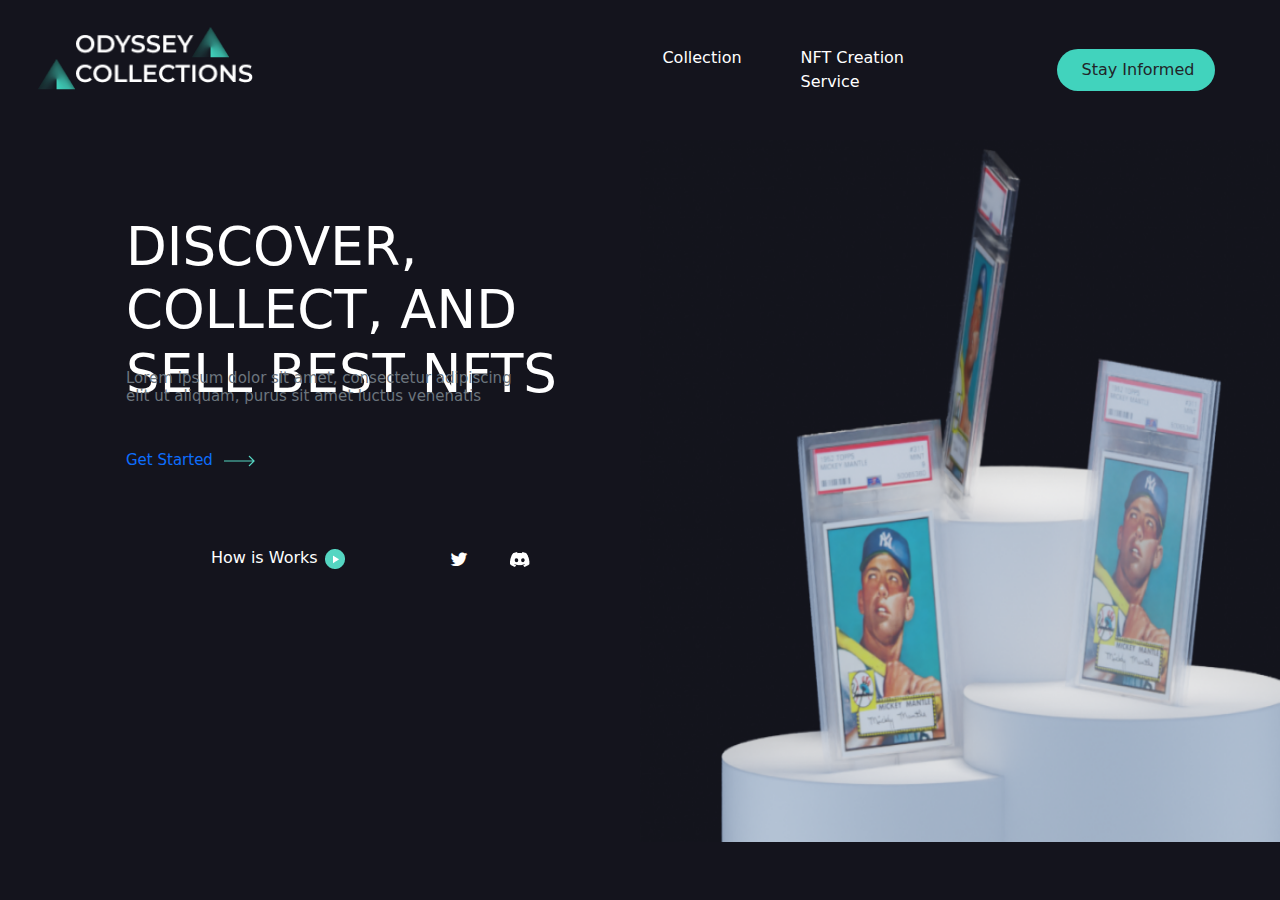
<file: index.html>
<!DOCTYPE html>
<html lang="en">

<head>
    <meta charset="utf-8">
    <meta name="viewport" content="width=device-width, initial-scale=1.0, shrink-to-fit=no">
    <title>ODYSSEY-COLLECTIONS</title>
    <link rel="stylesheet" href="assets/bootstrap/css/bootstrap.min.css">
    <link rel="stylesheet" href="assets/fonts/font-awesome.min.css">
    <link rel="stylesheet" href="assets/css/Contact-Form-Clean-1.css">
    <link rel="stylesheet" href="assets/css/Contact-Form-Clean.css">
    <link rel="stylesheet" href="assets/css/Footer-Basic.css">
    <link rel="stylesheet" href="assets/css/Footer-Dark.css">
    <link rel="stylesheet" href="assets/css/styles.css">
</head>

<body style="Body: background: #14141D;background: #14141D;">
    <section>
        <div id="topdiv">
            <nav class="navbar navbar-light navbar-expand-md" style="margin-right: 53px;margin-left: 5px;">
                <div class="container-fluid"><a class="navbar-brand" id="logo" href="#"><img class="triangle-1" src="assets/img/Polygon%202.png"><img class="triangle-2" src="assets/img/Polygon%202.png"></a><button data-bs-toggle="collapse" class="navbar-toggler" data-bs-target="#navcol-1"><span class="visually-hidden">Toggle navigation</span><span class="navbar-toggler-icon"></span></button>
                    <div class="collapse navbar-collapse d-xl-flex mx-auto" id="navcol-1">
                        <ul class="navbar-nav mx-auto" style="padding-left: 0px;margin-left: 34.2px;">
                            <li class="nav-item d-xl-flex" id="Collection"><a class="nav-link active" id="Collection" href="#" style="text-align: center;" target="_parent">Collection</a></li>
                            <li class="nav-item active" id="Nav-NFT"><a class="nav-link" id="NFT" href="gettingStarted.html">NFT Creation Service</a></li>
                        </ul><button class="btn" id="button1" type="button">Stay Informed</button>
                    </div>
                </div>
            </nav>
        </div>
        <div id="middleDiv" style="margin-bottom: -20px;">
            <div class="container text-end" id="cards"><img class="float-end d-lg-flex picture" src="assets/img/image%203.png"></div>
            <div class="col" id="left-text">
                <h1 class="text-uppercase text-start text-white" id="heading1"><br>Discover, collect, and sell best NFTs<br><br></h1>
                <div class="row">
                    <div class="col">
                        <h1 class="text-start text-muted" id="heading2"><br>Lorem ipsum dolor sit amet, consectetur adipiscing elit ut aliquam, purus sit amet luctus venenatis<br><br><br></h1>
                    </div>
                </div>
                <div class="row">
                    <div class="col">
                        <h1 class="text-start text-primary" id="heading3">Get Started<a href="gettingStarted.html"><img id="image1" class="arrow1" src="assets/img/Rectangle%2011.png"></a></h1>
                    </div>
                </div>
            </div>
        </div>
        <div class="mb-auto" id="bottomDiv">
            <div class="container" id="bottom" style="width: 1057px;">
                <div class="row">
                    <div class="col-md-6 col-auto" style="height: 40px;">
                        <p class="text-center text-white" id="Paragraph1" style="padding-right: 0px;">How is Works<a id="circle-triagle" href="#"><img id="cirlce" src="assets/img/Ellipse%201.png"><img id="poly" src="assets/img/Polygon%201.png"></a><a id="twitter" href="#"><i class="fa fa-twitter" style="color: var(--bs-body-bg);font-size: 19px;"></i></a><a id="discord" href="#"><img src="assets/img/Vector.png"></a></p>
                    </div>
                </div>
            </div>
        </div>
    </section>
    <script src="assets/js/jquery.min.js"></script>
    <script src="assets/bootstrap/js/bootstrap.min.js"></script>
</body>

</html>
</file>
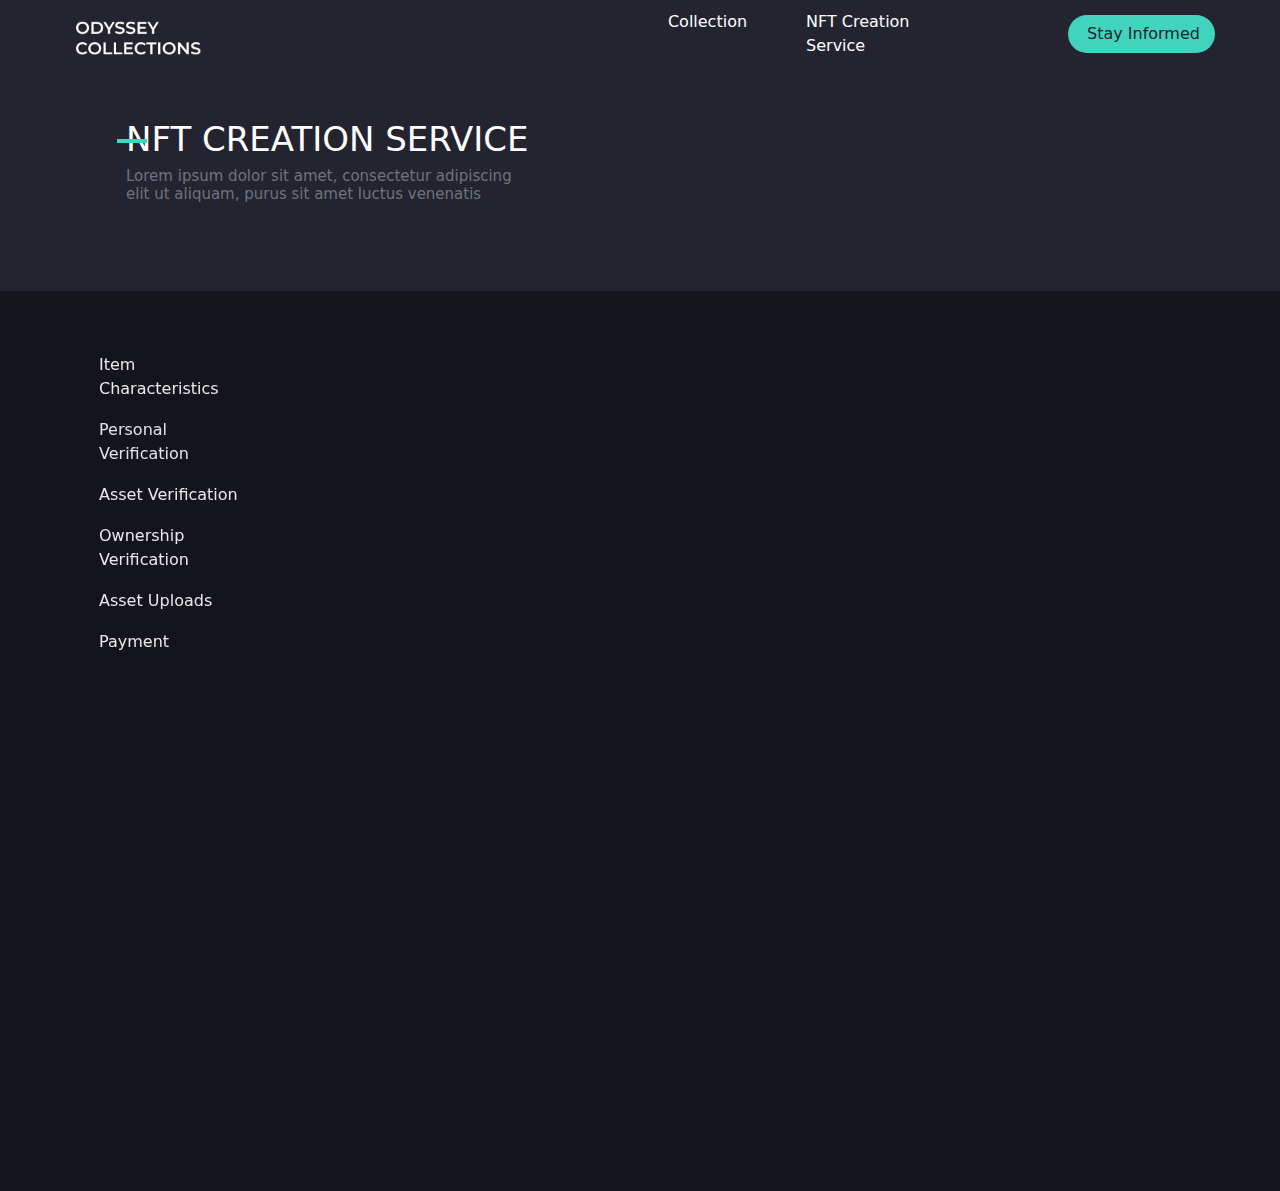
<file: gettingStarted.html>
<!DOCTYPE html>
<html lang="en">

<head>
    <meta charset="utf-8">
    <meta name="viewport" content="width=device-width, initial-scale=1.0, shrink-to-fit=no">
    <title>ODYSSEY-COLLECTIONS</title>
    <link rel="stylesheet" href="assets/bootstrap/css/bootstrap.min.css">
    <link rel="stylesheet" href="assets/fonts/font-awesome.min.css">
    <link rel="stylesheet" href="assets/css/Contact-Form-Clean-1.css">
    <link rel="stylesheet" href="assets/css/Contact-Form-Clean.css">
    <link rel="stylesheet" href="assets/css/Footer-Basic.css">
    <link rel="stylesheet" href="assets/css/Footer-Dark.css">
    <link rel="stylesheet" href="assets/css/styles.css">
</head>

<body style="background: #23242F;">
    <section id="section-1">
        <div id="topdiv">
            <nav class="navbar navbar-light navbar-expand-md" style="margin-right: 53px;margin-left: 5px;height: 67px;">
                <div class="container-fluid"><a class="navbar-brand" id="logo" href="#" style="width: 125px;margin-top: -20px;"></a><button data-bs-toggle="collapse" class="navbar-toggler" data-bs-target="#navcol-1"><span class="visually-hidden">Toggle navigation</span><span class="navbar-toggler-icon"></span></button>
                    <div class="collapse navbar-collapse d-xl-flex mx-auto" id="navcol-1">
                        <ul class="navbar-nav mx-auto" style="padding-left: 0px;margin-left: 34.2px;">
                            <li class="nav-item d-xl-flex" id="Collection"><a class="nav-link active" id="Collection" href="index.html" style="text-align: center;">Collection</a></li>
                            <li class="nav-item" id="Nav-NFT"><a class="nav-link" id="NFT" href="#">NFT Creation Service</a></li>
                        </ul><button class="btn" id="button1" type="button" style="width: 147px;height: 38px;">Stay Informed</button>
                    </div>
                </div>
            </nav>
        </div>
        <div id="middleDiv" style="margin-bottom: -20px;">
            <div class="col" id="left-text">
                <h1 class="text-uppercase text-start text-white" id="heading1" style="font-size: 34px;width: 524px;height: auto;"><br>NFT CREATION SERVICE<img class="rec-tab" src="assets/img/Rectangle%2023.png"></h1>
                <div class="row">
                    <div class="col">
                        <h1 class="text-start text-muted" id="heading2" style="width: 395px;height: 60px;margin-top: -129px;"><br>Lorem ipsum dolor sit amet, consectetur adipiscing elit ut aliquam, purus sit amet luctus venenatis<br><br><br></h1>
                    </div>
                </div>
            </div>
        </div>
    </section>
    <section id="section-2">
        <div class="container" style="margin-top: 179px;padding-top: 53px;">
            <div class="row">
                <div class="col-lg-4">
                    <div id="list_box" class="list-group"><a id="list-1" class="list-group-item list-group-item-action" href="#Item-Charact" data-bs-toggle="list">Item Characteristics</a><a id="list-2" class="list-group-item list-group-item-action" href="#list-Per" data-bs-toggle="list">Personal Verification</a><a id="list-3" class="list-group-item list-group-item-action" href="#list-Asset" data-bs-toggle="list">Asset Verification</a><a id="list-4" class="list-group-item list-group-item-action" href="#list-Own" data-bs-toggle="list">Ownership Verification</a><a id="list-5" class="list-group-item list-group-item-action" href="#list-A-Upload" data-bs-toggle="list">Asset Uploads</a><a id="list-6" class="list-group-item list-group-item-action" href="#list-Payment" data-bs-toggle="list">Payment</a></div>
                </div>
                <div class="col">
                    <div class="tab-content">
                        <div id="Item-Charact" class="tab-pane fade" role="tabpanel" style="color: var(--bs-light)!important;">
                            <h1 id="ITEM-1">ITEM CHARACTERISTICS</h1>
                            <p id="item-one">Lorem ipsum dolor sit amet, consectetur adipiscing elit, sed do eiusmod tempor incididunt ut labore et dolore magna aliqua. Sagittis id consectetur purus ut faucibus pulvinar. Integer quis auctor elit sed vulputate mi sit. Vitae congue eu consequat ac felis donec. Pellentesque elit eget gravida cum sociis natoque penatibus. Ultrices gravida dictum fusce ut. Justo donec enim diam vulputate ut pharetra sit. Fermentum iaculis eu non diam phasellus vestibulum. Tellus elementum sagittis vitae et leo duis ut. Tristique sollicitudin nibh sit amet commodo.&nbsp;</p>
                            <section id="Section-info" class="contact-clean">
                                <form class="post-1" method="post">
                                    <div class="mb-3"><input class="form-control" type="text" id="TextBox" name="name" placeholder="Asset Title"></div>
                                    <div class="mb-3"><input class="form-control" type="text" id="TextBox" name="year" placeholder="Asset Year"></div>
                                    <div class="mb-3"><textarea class="form-control" id="Msg-Box" name="message" placeholder="Asset Description" rows="14"></textarea></div>
                                    <div class="mb-3"><button class="btn btn-primary" id="Next-Btn" type="submit">Next</button></div>
                                </form>
                            </section>
                        </div>
                        <div id="list-Per" class="tab-pane fade" role="tabpanel" style="color: var(--bs-light)!important;">
                            <h1 id="heading-2">PERSONAL VERIFICATION</h1>
                            <p>Lorem ipsum dolor sit amet, consectetur adipiscing elit, sed do eiusmod tempor incididunt ut labore et dolore magna aliqua. Justo nec ultrices dui sapien. Id aliquet lectus proin nibh nisl condimentum id. Scelerisque purus semper eget duis. Eu sem integer vitae justo eget. Scelerisque varius morbi enim nunc faucibus. Sit amet consectetur adipiscing elit. Sed pulvinar proin gravida hendrerit lectus. Arcu odio ut sem nulla pharetra diam. Senectus et netus et malesuada fames ac. Nec ultrices dui sapien eget mi proin. Bibendum ut tristique et egestas quis ipsum. Mattis enim ut tellus elementum sagittis vitae. Fusce id velit ut tortor pretium viverra suspendisse potenti nullam.</p>
                            <section id="Section-info" class="contact-clean">
                                <form class="post-2" method="post">
                                    <div class="mb-3"><input class="form-control" type="text" id="TextBox" name="name" placeholder="First &amp; Last Name"></div>
                                    <div class="mb-3"><input class="form-control is-invalid" type="email" id="TextBox" name="email" placeholder="Email"><small class="form-text text-danger">Please enter a correct email address.</small><button class="btn btn-primary" id="cryto-B" type="submit">Connect Crypto Wallet</button></div>
                                    <div class="mb-3"></div>
                                    <div class="mb-3"><button class="btn btn-primary" id="Next-Btn" type="submit">Next</button></div>
                                </form>
                            </section>
                        </div>
                        <div id="list-Asset" class="tab-pane fade" role="tabpanel" style="color: var(--bs-light)!important;">
                            <h1 style="color: var(--bs-white);font-size: 27px;">ASSET VERIFICATION</h1>
                            <p>Lorem ipsum dolor sit amet, consectetur adipiscing elit, sed do eiusmod tempor incididunt ut labore et dolore magna aliqua. Natoque penatibus et magnis dis parturient. Elit ut aliquam purus sit amet luctus venenatis. Nunc id cursus metus aliquam eleifend mi in nulla posuere. Lacus vestibulum sed arcu non odio euismod lacinia. Ac turpis egestas maecenas pharetra. Vulputate dignissim suspendisse in est ante in nibh mauris cursus. Facilisis magna etiam tempor orci eu lobortis elementum nibh. Cursus turpis massa tincidunt dui ut ornare lectus. Aliquam etiam erat velit scelerisque in dictum non consectetur. Mollis aliquam ut porttitor leo a diam sollicitudin tempor id. Potenti nullam ac tortor vitae. At imperdiet dui accumsan sit amet nulla facilisi morbi. Id eu nisl nunc mi ipsum faucibus. Scelerisque varius morbi enim nunc faucibus a pellentesque sit. Tellus mauris a diam maecenas sed. Tristique nulla aliquet enim tortor. Nunc faucibus a pellentesque sit amet porttitor eget dolor. Id velit ut tortor pretium viverra.</p>
                            <section id="Section-info" class="contact-clean">
                                <form id="from-3" method="post">
                                    <div class="mb-3"><input class="form-control" type="text" id="TextBox" name="name" placeholder="Upload"></div>
                                    <div class="mb-3"><button class="btn btn-primary" id="Next-Btn" type="submit">Next</button></div>
                                </form>
                            </section>
                        </div>
                        <div id="list-Own" class="tab-pane fade" role="tabpanel" style="color: var(--bs-light)!important;">
                            <h1 style="color: var(--bs-white);font-size: 27px;">OWNERSHIP VERIFICATION</h1>
                            <p>Lorem ipsum dolor sit amet, consectetur adipiscing elit, sed do eiusmod tempor incididunt ut labore et dolore magna aliqua. Malesuada proin libero nunc consequat. Gravida neque convallis a cras semper auctor. Metus aliquam eleifend mi in nulla posuere sollicitudin. Id velit ut tortor pretium. Nec sagittis aliquam malesuada bibendum arcu vitae elementum curabitur. Pellentesque habitant morbi tristique senectus et netus et. Non tellus orci ac auctor augue mauris augue neque. At imperdiet dui accumsan sit amet nulla facilisi morbi tempus. Phasellus vestibulum lorem sed risus ultricies tristique nulla.</p>
                            <section id="Section-info" class="contact-clean">
                                <form id="form-4" method="post">
                                    <div class="mb-3"><input class="form-control" type="text" id="TextBox" name="name" placeholder="Upload"></div>
                                    <div class="mb-3"><img id="scan" src="assets/img/Rectangle%201092.png"></div>
                                    <div class="mb-3"></div>
                                    <div class="mb-3"><button class="btn btn-primary" id="Next-Btn" type="submit">Next</button></div>
                                </form>
                            </section>
                        </div>
                        <div id="list-A-Upload" class="tab-pane fade" role="tabpanel" style="color: var(--bs-light)!important;">
                            <h1 style="color: var(--bs-white);font-size: 27px;">ASSET UPLOADS</h1>
                            <p>Lorem ipsum dolor sit amet, consectetur adipiscing elit, sed do eiusmod tempor incididunt ut labore et dolore magna aliqua. Malesuada proin libero nunc consequat. Gravida neque convallis a cras semper auctor. Metus aliquam eleifend mi in nulla posuere sollicitudin. Id velit ut tortor pretium. Nec sagittis aliquam malesuada bibendum arcu vitae elementum curabitur. Pellentesque habitant morbi tristique senectus et netus et. Non tellus orci ac auctor augue mauris augue neque. At imperdiet dui accumsan sit amet nulla facilisi morbi tempus. Phasellus vestibulum lorem sed risus ultricies tristique nulla.</p>
                            <section id="Section-info" class="contact-clean">
                                <form id="form-5" method="post">
                                    <div class="mb-3"><input class="form-control" type="text" id="TextBox" name="name" placeholder="Upload Front image"></div>
                                    <div class="mb-3"><input class="form-control" type="text" id="TextBox" name="name" placeholder="Upload Back image"></div>
                                    <div class="mb-3"></div>
                                    <div class="mb-3"><button class="btn btn-primary" id="Next-Btn" type="submit">Next</button></div>
                                </form>
                            </section>
                        </div>
                        <div id="list-Payment" class="tab-pane fade" role="tabpanel" style="color: var(--bs-light)!important;">
                            <h1 style="color: var(--bs-white);font-size: 27px;">SERVICE FEE</h1>
                            <p>Lorem ipsum dolor sit amet, consectetur adipiscing elit, sed do eiusmod tempor incididunt ut labore et dolore magna aliqua. Malesuada proin libero nunc consequat. Gravida neque convallis a cras semper auctor. Metus aliquam eleifend mi in nulla posuere sollicitudin. Id velit ut tortor pretium. Nec sagittis aliquam malesuada bibendum arcu vitae elementum curabitur. Pellentesque habitant morbi tristique senectus et netus et. Non tellus orci ac auctor augue mauris augue neque. At imperdiet dui accumsan sit amet nulla facilisi morbi tempus. Phasellus vestibulum lorem sed risus ultricies tristique nulla.</p>
                            <section id="Section-info" class="contact-clean">
                                <form id="form-6" method="post">
                                    <div class="mb-3"><button class="btn btn-primary" id="Stripe" type="submit">Stripe</button></div>
                                    <div class="mb-3"></div>
                                    <div class="mb-3"></div>
                                    <div class="mb-3"><button class="btn btn-primary" id="Next-Btn" type="submit">Next</button></div>
                                </form>
                            </section>
                        </div>
                    </div>
                </div>
            </div>
        </div>
    </section>
    <script src="assets/js/jquery.min.js"></script>
    <script src="assets/bootstrap/js/bootstrap.min.js"></script>
</body>

</html>
</file>
<file: assets/css/Contact-Form-Clean-1.css>
.contact-clean {
  background: #f1f7fc;
  padding: 80px 0;
}

@media (max-width:767px) {
  .contact-clean {
    padding: 20px 0;
  }
}

.contact-clean form {
  max-width: 480px;
  width: 90%;
  margin: 0 auto;
  background-color: #ffffff;
  padding: 40px;
  border-radius: 4px;
  color: #505e6c;
  box-shadow: 1px 1px 5px rgba(0,0,0,0.1);
}

@media (max-width:767px) {
  .contact-clean form {
    padding: 30px;
  }
}

.contact-clean h2 {
  margin-top: 5px;
  font-weight: bold;
  font-size: 28px;
  margin-bottom: 36px;
  color: inherit;
}

.contact-clean form .form-control {
  background: #fff;
  border-radius: 2px;
  box-shadow: 1px 1px 1px rgba(0,0,0,0.05);
  outline: none;
  color: inherit;
  padding-left: 12px;
  height: 42px;
}

.contact-clean form .form-control:focus {
  border: 1px solid #b2b2b2;
}

.contact-clean form textarea.form-control {
  min-height: 100px;
  max-height: 260px;
  padding-top: 10px;
  resize: vertical;
}

.contact-clean form .btn {
  padding: 16px 32px;
  border: none;
  background: none;
  box-shadow: none;
  text-shadow: none;
  opacity: 0.9;
  text-transform: uppercase;
  font-weight: bold;
  font-size: 13px;
  letter-spacing: 0.4px;
  line-height: 1;
  outline: none !important;
}

.contact-clean form .btn:hover {
  opacity: 1;
}

.contact-clean form .btn:active {
  transform: translateY(1px);
}

.contact-clean form .btn-primary {
  background-color: #055ada !important;
  margin-top: 15px;
  color: #fff;
}
</file>
<file: assets/css/Contact-Form-Clean.css>
.contact-clean {
  background: none!important;
  margin-left: -350px;
}

@media (max-width:767px) {
  .contact-clean {
    padding: 20px 0;
  }
}

.contact-clean form {
  max-width: 480px;
  width: 90%;
  margin: 0 auto;
  background-color: #ffffff;
  padding: 40px;
  border-radius: 4px;
  color: #505e6c;
  box-shadow: 1px 1px 5px rgba(0,0,0,0.1);
}

@media (max-width:767px) {
  .contact-clean form {
    padding: 30px;
  }
}

.contact-clean h2 {
  margin-top: 5px;
  font-weight: bold;
  font-size: 28px;
  margin-bottom: 36px;
  color: inherit;
}

.contact-clean form .form-control {
  background: #fff;
  border-radius: 2px;
  box-shadow: 1px 1px 1px rgba(0,0,0,0.05);
  outline: none;
  color: inherit;
  padding-left: 12px;
  height: 42px;
}

.contact-clean form .form-control:focus {
  border: 1px solid #b2b2b2;
}

.contact-clean form textarea.form-control {
  min-height: 100px;
  max-height: 260px;
  padding-top: 10px;
  resize: vertical;
}

.contact-clean form .btn {
  padding: 16px 32px;
  border: none;
  background: none;
  box-shadow: none;
  text-shadow: none;
  opacity: 0.9;
  text-transform: uppercase;
  font-weight: bold;
  font-size: 13px;
  letter-spacing: 0.4px;
  line-height: 1;
  outline: none !important;
}

.contact-clean form .btn:hover {
  opacity: 1;
}

.contact-clean form .btn:active {
  transform: translateY(1px);
}

.contact-clean form .btn-primary {
  background-color: #41D3BD!important;
  margin-top: 15px;
  color: #fff;
}
</file>
<file: assets/css/Footer-Basic.css>
.footer-basic {
  padding: 40px 0;
  background-color: #ffffff;
  color: #4b4c4d;
}

.footer-basic ul {
  padding: 0;
  list-style: none;
  text-align: center;
  font-size: 18px;
  line-height: 1.6;
  margin-bottom: 0;
}

.footer-basic li {
  padding: 0 10px;
}

.footer-basic ul a {
  color: inherit;
  text-decoration: none;
  opacity: 0.8;
}

.footer-basic ul a:hover {
  opacity: 1;
}

.footer-basic .social {
  text-align: center;
  padding-bottom: 25px;
}

.footer-basic .social > a {
  font-size: 24px;
  width: 40px;
  height: 40px;
  line-height: 40px;
  display: inline-block;
  text-align: center;
  border-radius: 50%;
  border: 1px solid #ccc;
  margin: 0 8px;
  color: inherit;
  opacity: 0.75;
}

.footer-basic .social > a:hover {
  opacity: 0.9;
}

.footer-basic .copyright {
  margin-top: 15px;
  text-align: center;
  font-size: 13px;
  color: #aaa;
  margin-bottom: 0;
}

#section-1 {
  background-color: background: #23242F;
  background: #23242F;
  padding-bottom: 65px;
}

#topdiv {
}

#section-2 {
  background: #14141D;
  height: 900px;
  margin-top: 0px;
}

#column-list {
}

#list_box {
  width: 193px;
  opacity: 1;
  filter: contrast(82%);
}

#list-1 {
  background: none;
  color: var(--bs-body-bg);
}

.active {
  background: none;
  color: var(--bs-body-bg);
}

#list-2 {
  background: none;
  color: #f0f9ff;
}

#list-3 {
  color: var(--bs-white);
  background: none;
}

#list-4 {
  color: var(--bs-white);
  background: none;
}

#list-5 {
  color: var(--bs-white);
  background: none;
}

#list-6 {
  color: var(--bs-white);
  background: none;
}

#ITEM-1 {
  color: var(--bs-white);
  font-size: 27px;
}

#item-one {
}

.post-1 {
  background: none!important;
}

#heading-2 {
  color: var(--bs-light);
  font-size: 27px;
}

.post-2 {
  background: none!important;
}

#cryto-B {
  background: var(--bs-warning)!important;
  width: 254px;
  border-radius: 20px;
  height: 42px;
}

#from-3 {
  background: none!important;
}

#form-4 {
  background: none!important;
}

#form-5 {
  background: none!important;
}

#form-6 {
  background: none!important;
}

#Stripe {
  background: #635BFF!important;
  width: 254px!important;
  height: 42px!important;
  border-radius: 20px;
}

.rec-tab {
  margin-left: -412px;
  width: 30px;
}

#Section-info {
  margin-top: -115px;
}

#Next-Btn {
  background: #41D3BD;
  width: 135px;
  height: 51px;
  position: absolute;
  border-radius: 62px;
}

#TextBox {
  width: 254px;
  background: #23242f;
  border-radius: 9px;
}

#Msg-Box {
  width: 628px;
  height: 148px;
  background: #23242f;
  border-radius: 9px;
}

#scan {
}

.active {
  color: #41d3bd!important;
  border: none!important;
}

.active {
  color: #41d3bd!important;
}
</file>
<file: assets/css/Footer-Dark.css>
.footer-dark {
  padding: 50px 0;
  color: #f0f9ff;
  background-color: #282d32;
}

.footer-dark h3 {
  margin-top: 0;
  margin-bottom: 12px;
  font-weight: bold;
  font-size: 16px;
}

.footer-dark ul {
  padding: 0;
  list-style: none;
  line-height: 1.6;
  font-size: 14px;
  margin-bottom: 0;
}

.footer-dark ul a {
  color: inherit;
  text-decoration: none;
  opacity: 0.6;
}

.footer-dark ul a:hover {
  opacity: 0.8;
}

@media (max-width:767px) {
  .footer-dark .item:not(.social) {
    text-align: center;
    padding-bottom: 20px;
  }
}

.footer-dark .item.text {
  margin-bottom: 36px;
}

@media (max-width:767px) {
  .footer-dark .item.text {
    margin-bottom: 0;
  }
}

.footer-dark .item.text p {
  opacity: 0.6;
  margin-bottom: 0;
}

.footer-dark .item.social {
  text-align: center;
}

@media (max-width:991px) {
  .footer-dark .item.social {
    text-align: center;
    margin-top: 20px;
  }
}

.footer-dark .item.social > a {
  font-size: 20px;
  width: 36px;
  height: 36px;
  line-height: 36px;
  display: inline-block;
  text-align: center;
  border-radius: 50%;
  box-shadow: 0 0 0 1px rgba(255,255,255,0.4);
  margin: 0 8px;
  color: #fff;
  opacity: 0.75;
}

.footer-dark .item.social > a:hover {
  opacity: 0.9;
}

.footer-dark .copyright {
  text-align: center;
  padding-top: 24px;
  opacity: 0.3;
  font-size: 13px;
  margin-bottom: 0;
}
</file>
<file: assets/css/styles.css>
@media (min-width: 992px) {
  #Collection {
    color: white;
    padding-left: 8px;
    margin-left: 180px;
  }
}

#Collection.active {
  color: white!important;
  padding-left: 8px;
  margin-left: 200px;
}

#NFT {
  color: var(--bs-body-bg);
  padding-left: 17px;
  width: 174px;
}

#logo {
  background: url("../../assets/img/ODYSSEY%20COLLECTIONS.png") center / contain no-repeat;
  width: 177px;
  height: 58px;
  position: absolute;
  left: 71px;
  top: 29px;
}

.triangle-1 {
  width: 39px;
  height: 31px;
  left: 115px;
  position: absolute;
  top: -2px;
}

.triangle-2 {
  width: 39px;
  height: 31px;
  left: -39px;
  position: absolute;
  top: 30px;
}

#navcol-1 {
  margin: 30px;
  padding-left: 150px;
  width: 990px;
  min-height: 0px;
}

#button1 {
  color: var(--bs-gray-900);
  background: #41d3bd;
  width: 158px;
  height: 42px;
  border-radius: 62px;
  padding-right: 8px;
}

#BaseBall-Card {
  position: absolute;
  width: 730px;
  height: 630px;
  left: 463px;
}

@media (min-width: 1400px) {
  #BaseBall-Card {
    position: absolute;
    width: 936px;
    height: 830px;
    left: 980px;
    top: 120px;
  }
}

#cards {
  max-width: 100%;
}

.right-button {
  padding-right: 40px;
}

@media (min-width: 1300px) {
  #heading1 {
    width: 522px;
    font-size: 54px;
    margin-bottom: 0px;
    height: 187px;
    left: 73px;
    top: 50px;
    position: absolute;
  }
}

@media (max-width: 1280px) {
  #heading1 {
    width: 512px;
    font-size: 53px;
    margin-bottom: 0px;
    height: 187px;
    left: 73px;
    top: -20px;
    position: absolute;
  }
}

@media (min-width: 1300px) {
  #heading2 {
    font-size: 19px;
    width: 441px;
    height: 80px;
    left: 73px;
    position: absolute;
    top: 240px;
  }
}

@media (max-width: 1280px) {
  #heading2 {
    font-size: 15px;
    width: 409px;
    height: 80px;
    left: 73px;
    position: absolute;
    top: 180px;
  }
}

@media (min-width: 1300px) {
  #heading3 {
    font-size: 17px;
    position: absolute;
    top: 340px;
    left: 73px;
  }
}

@media (max-width: 1280px) {
  #heading3 {
    font-size: 15px;
    position: absolute;
    top: 280px;
    left: 73px;
  }
}

#left-text {
  width: 459px;
  padding: 74px;
  position: absolute;
  margin-top: 31px;
  margin-left: 53px;
}

@media (min-width: 1281px) {
  .picture {
    position: relative;
    margin-right: -12px;
    padding-bottom: 0px;
    width: 55%;
    height: 86vh;
  }
}

@media (max-width: 1280px) {
  .picture {
    position: relative;
    margin-right: -12px;
    padding-bottom: 0px;
    width: 640px;
    height: 78vh!important;
  }
}

.arrow1 {
  padding-left: 11px;
}

#div-bottom {
}

#bottomDiv {
  margin-top: 456px;
  width: 50%;
  position: absolute;
}

@media (min-width: 1300px) {
  #poly {
    position: absolute;
    left: 332px;
    top: 9px;
    margin-top: 97px;
  }
}

@media (max-width: 1280px) {
  #poly {
    position: absolute;
    left: 332px;
    top: 9px;
  }
}

@media (min-width: 1300px) {
  #cirlce {
    position: absolute;
    left: 325px;
    top: 3px;
    margin-top: 97px;
  }
}

@media (max-width: 1280px) {
  #cirlce {
    position: absolute;
    left: 325px;
    top: 3px;
  }
}

@media (min-width: 1300px) {
  #twitter {
    position: absolute;
    left: 450px;
    top: 3px;
    margin-top: 97px;
  }
}

@media (max-width: 1280px) {
  #twitter {
    position: absolute;
    left: 450px;
    top: 3px;
  }
}

@media (min-width: 1300px) {
  #discord {
    position: absolute;
    left: 510px;
    top: 1px;
    margin-top: 97px;
  }
}

@media (max-width: 1280px) {
  #discord {
    position: absolute;
    left: 510px;
    top: 1px;
  }
}

#Nav-NFT {
  padding-left: 34px;
}

@media (min-width: 1300px) {
  #Paragraph1 {
    position: static!important;
    font-size: 16px;
    margin-top: 97px;
  }
}

@media (max-width: 1280px) {
  #Paragraph1 {
    position: static!important;
    font-size: 16px;
  }
}

#bottom {
  position: absolute;
  top: -30px;
}
</file>
